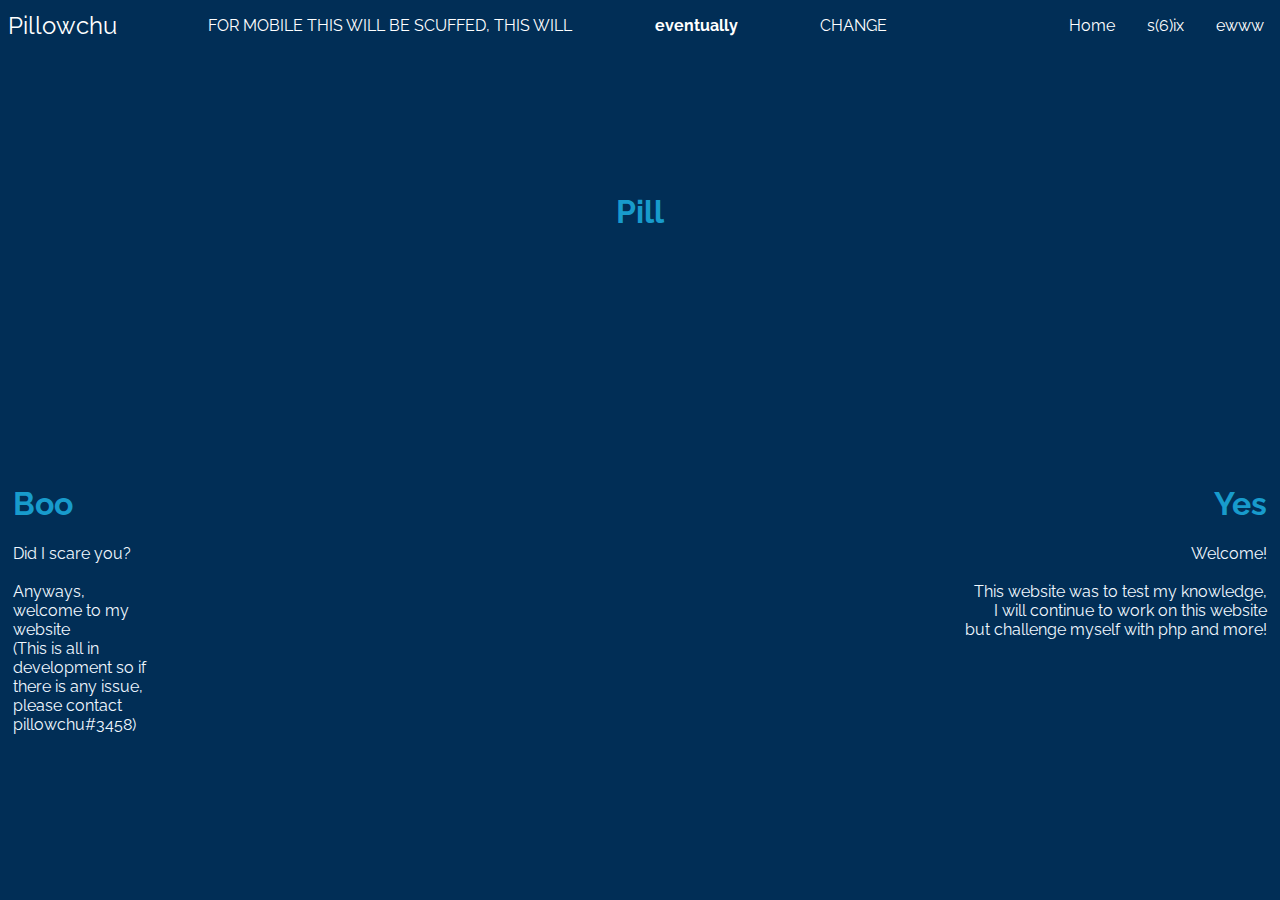
<file: index.html>
<!DOCTYPE html>
<html lang="en">

<head>
    <meta charset="UTF-8">
    <meta http-equiv="X-UA-Compatible" content="IE=edge">
    <meta name="viewport" content="width=device-width, initial-scale=1.0">
    <title>Home | Pillowchu</title>
    <link rel="icon" href="resources/image/Kanye_West_at_the_2009_Tribeca_Film_Festival_(crop_2).jpg">
    <!-- Stylesheets -->
    <link href="resources/css/style.css" rel="stylesheet">
    <link href="resources/css/background_styles.css" rel="stylesheet">
    <!-- Scripts -->
    <script src="resources/js/typewrite.js"></script>
    <script srx src="resources/js/script.js"></script>
</head> <!-- END HEAD -->


<body>
    <nav class="navbar">
        <div class="brand-title">Pillowchu</div>
        FOR MOBILE THIS WILL BE SCUFFED, THIS WILL<b>eventually</b>CHANGE
        <a href="#" class="toggle-button">
            <span class="bar"></span>
            <span class="bar"></span>
            <span class="bar"></span>
        </a>
        <div class="navbar-links">
            <ul>
                <li><a href="#">Home</a></li>
                <li><a href="s(6)ix.html">s(6)ix</a></li>
                <li><a href="turd.html">ewww</a></li>
            </ul>
        </div>

    </nav>

    <header id="banner">
        <h1>
            <p href="" class="typewrite" data-period="2000"
                data-type='[ "Pillowchu", "2 men kissing (real)", "I 💗 hot dads", "kaiden is gay" ]'>
                <span class="wrap"></span>
            </p>
        </h1>
    </header>
    <div id="content">
        <h1>indego</h1>
    </div>

    <div class="text">
        <div class="txt1">
            <h1>Boo</h1>
            <p>Did I scare you?<br><br>Anyways, welcome to my website <br>(This is all in development so if there is any
                issue, please contact pillowchu#3458)</p>
        </div>
        <div class="texts">
            <div class="txt1">
                <h1>Yes</h1>
                <!--Put to the right (please ihate this flex)-->
                <p>Welcome!<br><br>This website was to test my knowledge,<br> I will
                    continue to work on this
                    website <br>but challenge myself with php and more!</p>
            </div>
        </div>
    </div>
    </div>


</body>

</html>
</file>
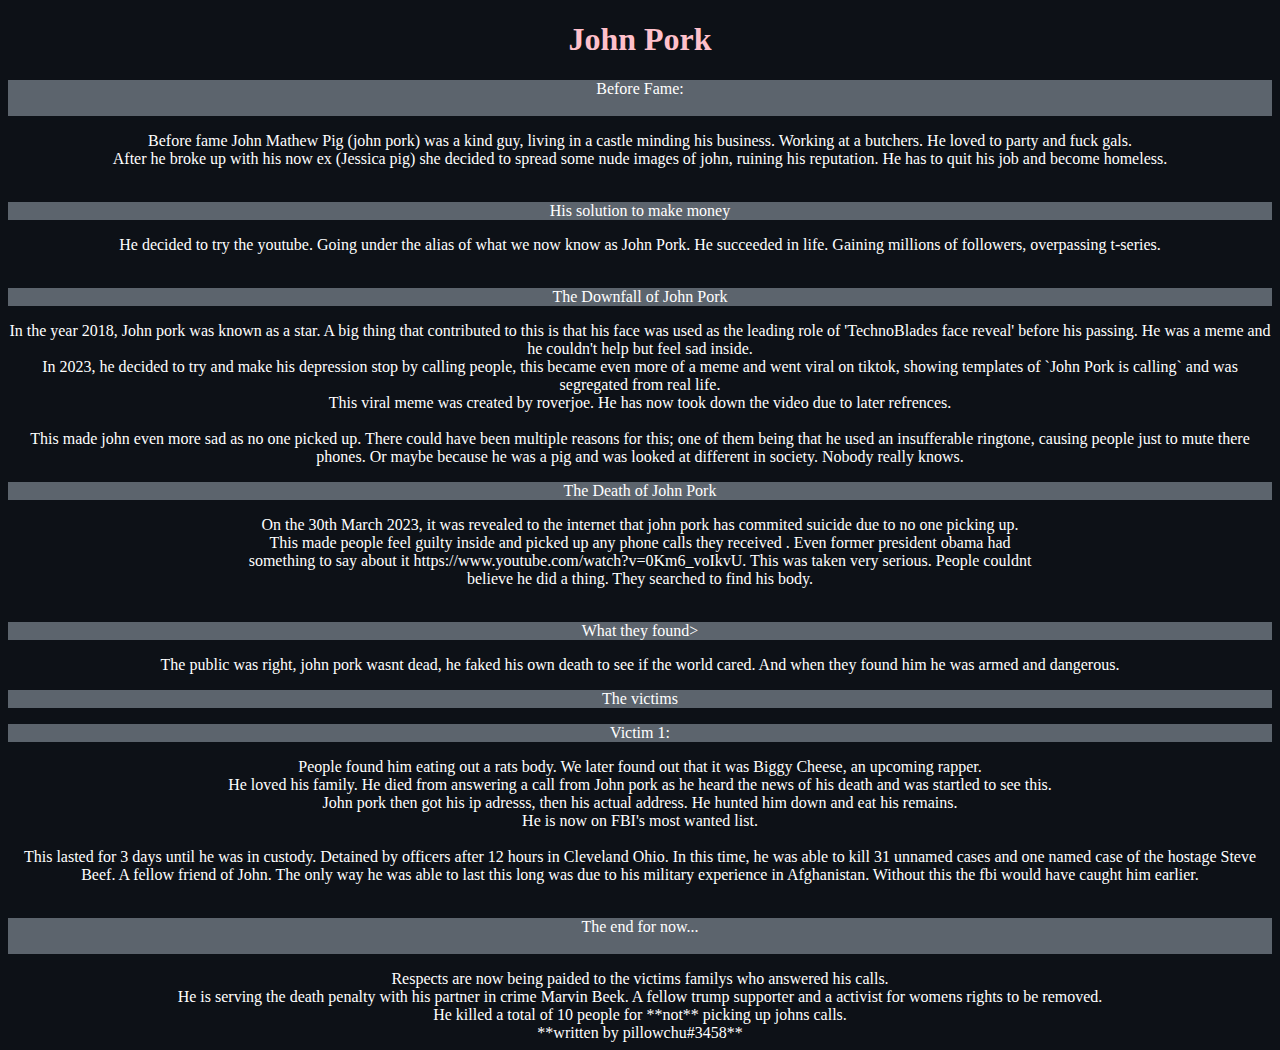
<file: confession.html>
<!DOCTYPE html>
<html lang="en">

<head>
  <meta charset="UTF-8">
  <meta http-equiv="X-UA-Compatible" content="IE=edge">
  <meta name="viewport" content="width=device-width, initial-scale=1.0">
  <title>Document</title>
  <link href="johnpork.css" rel="stylesheet">
</head>
<p>
<h1>John Pork</h1>
<p>Before Fame:<br><br></p>

Before fame John Mathew Pig (john pork) was a kind guy, living in a castle minding his business. Working at a butchers.
He loved to party and fuck gals. <br>After he broke up with his now ex (Jessica pig) she decided to spread some nude
images of john, ruining his reputation. He has to quit his job and become homeless.

<br><br>
<p>His solution to make money<br></p>

He decided to try the youtube. Going under the alias of what we now know as John Pork. He succeeded in life. Gaining
millions of followers, overpassing t-series.

<br><br>
<p>The Downfall of John Pork<br></p>

In the year 2018, John pork was known as a star. A big thing that contributed to this is that his face was used as the
leading role of 'TechnoBlades face reveal' before his passing. He was a meme and he couldn't help but feel sad inside.
<br>In 2023, he decided to try and make his depression stop by calling people, this became even more of a meme and went
viral on tiktok, showing templates of `John Pork is calling` and was segregated from real life.<br> This viral meme was
created by roverjoe. He has now took down the video due to later refrences.<br><br>

This made john even more sad as no one picked up. There could have been multiple reasons for this; one of them being
that he used an insufferable ringtone, causing people just to mute there phones. Or maybe because he was a pig and was
looked at different in society. Nobody really knows.

<p>The Death of John Pork<br></p>

On the 30th March 2023, it was revealed to the internet that john pork has commited suicide due to no one picking up.<br>
This made people feel guilty inside and picked up any phone calls they received . Even former president obama had<br>
something to say about it https://www.youtube.com/watch?v=0Km6_voIkvU. This was taken very serious. People couldnt<br>
believe he did a thing. They searched to find his body.<br><br>

<p>What they found><br></p>

The public was right, john pork wasnt dead, he faked his own death to see if the world cared. And when they found him he
was armed and dangerous.

<p>The victims<br></p>
<p>Victim 1:</p>
People found him eating out a rats body. We later found out that it was Biggy Cheese, an upcoming rapper. <br>He loved his
family. He died from answering a call from John pork as he heard the news of his death and was startled to see this.<br>
John pork then got his ip adresss, then his actual address. He hunted him down and eat his remains. <br> He is now on FBI's
most wanted list.
<br><br>
This lasted for 3 days until he was in custody. Detained by officers after 12 hours in Cleveland Ohio. In this time, he
was able to kill 31 unnamed cases and one named case of the hostage Steve Beef. A fellow friend of John. The only way he
was able to last this long was due to his military experience in Afghanistan. Without this the fbi would have caught him
earlier.

<br><br> <p>The end for now...<br><br></p>

Respects are now being paided to the victims familys who answered his calls. <br> He is serving the death penalty with his
partner in crime Marvin Beek. A fellow trump supporter and a activist for womens rights to be removed. <br> He killed a total
of 10 people for **not** picking up johns calls.<br>

**written by pillowchu#3458**

</body>

</html>
</file>
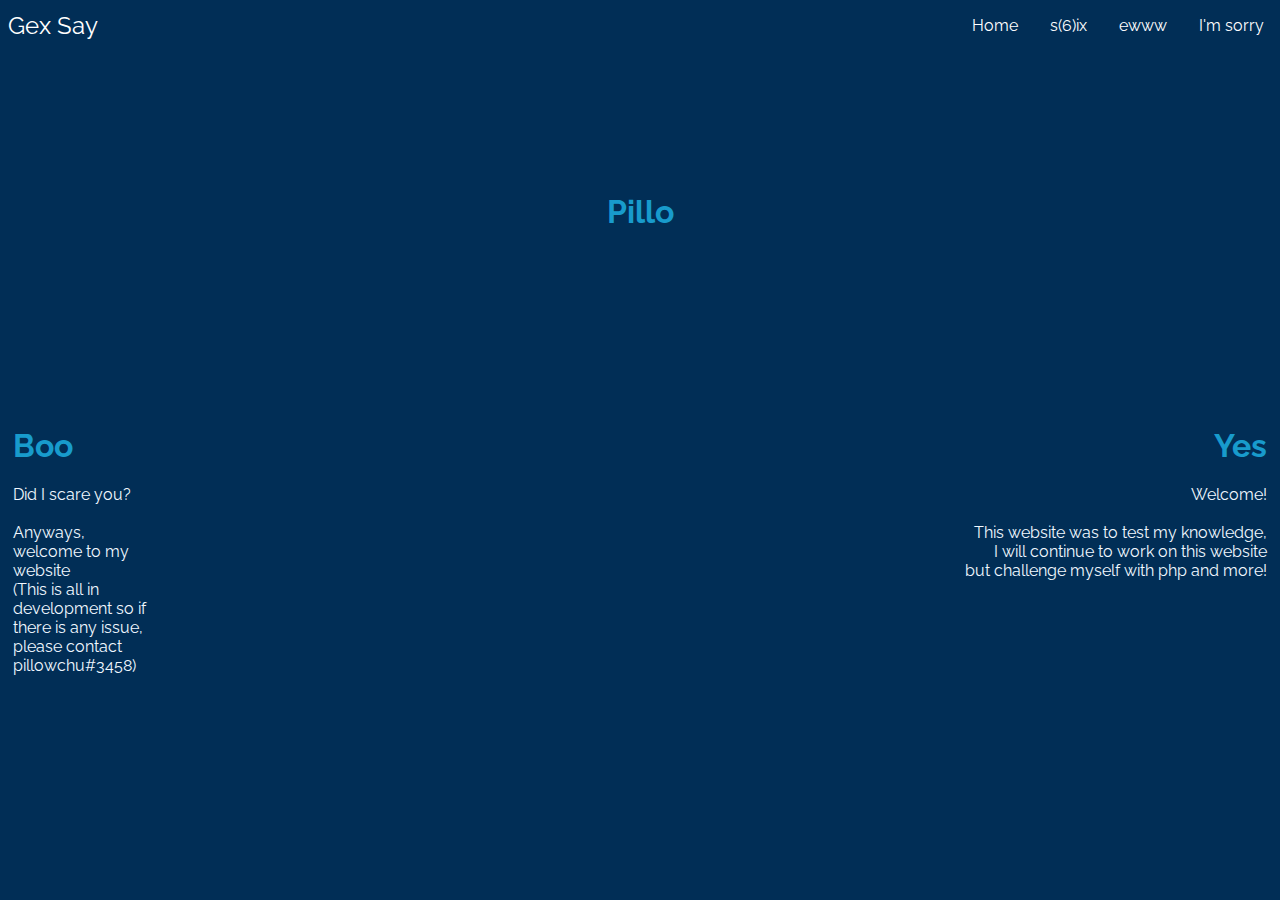
<file: home.html>
<!DOCTYPE html>
<html lang="en">

<head>
    <meta charset="UTF-8">
    <meta http-equiv="X-UA-Compatible" content="IE=edge">
    <meta name="viewport" content="width=device-width, initial-scale=1.0">
    <title>Home | Pillowchu</title>
    <link rel="icon" type="image/x-icon"
        href="/resources/image/Kanye_West_at_the_2009_Tribeca_Film_Festival_(crop_2).jpg">
<meta property="og:title" content="Pillowchu" />
<meta property="og:type" content="website" />
<meta property="og:url" content="https://pillowchu.jketamine.dev" />
<meta property="og:image" content="https://i1.sndcdn.com/artworks-n6Y937wnMjuL2tJa-dbo83g-t500x500.jpg" />
<meta property="og:description" content="Super cool website" />
<meta name="theme-color" content="#189bcc">
    <!-- Stylesheets -->
    <link href="resources/css/style.css" rel="stylesheet">
    <link href="resources/css/background_styles.css" rel="stylesheet">
    <!-- Scripts -->
    <script src="resources/js/typewrite.js" defer></script>
    <script src="resources/js/script.js" defer></script>
</head> <!-- END HEAD -->


<body>
    <nav class="navbar">
        <div class="brand-title">Gex Say</div>
        <a id="toggle-button">
            <span class="bar"></span>
            <span class="bar"></span>
            <span class="bar"></span>
        </a>
        <div class="navbar-links">
            <ul>
                <li><a href="#">Home</a></li>
                <li><a href="s(6)ix.html">s(6)ix</a></li>
                <li><a href="turd.html">ewww</a></li>
                <li><a href="confession.html">I'm sorry</a></li>
            </ul>
        </div>

    </nav>

    <header id="banner">
        <h1>
            <p href="" class="typewrite" data-period="2000"
                data-type='[ "Pillowchu",  "I 💗 hot dads", "2 dollars", "pillowchu#3458" ]'>
                <span class="wrap"></span>
            </p>
        </h1>
    </header>
    <div id="content">
        <h1></h1>
    </div>

    <div class="text">
        <div class="txt1">
            <h1>Boo</h1>
            <p>Did I scare you?<br><br>Anyways, welcome to my website <br>(This is all in development so if there is any
                issue, please contact pillowchu#3458)</p>
        </div>
        <div class="texts">
            <div class="txt1">
                <h1>Yes</h1>
                <p>Welcome!<br><br>This website was to test my knowledge,<br> I will
                    continue to work on this
                    website <br>but challenge myself with php and more!</p>
            </div>
            </div>
        </div>
    </div>
    </div>

        
</div>
</div>

</body>

</html>
</file>
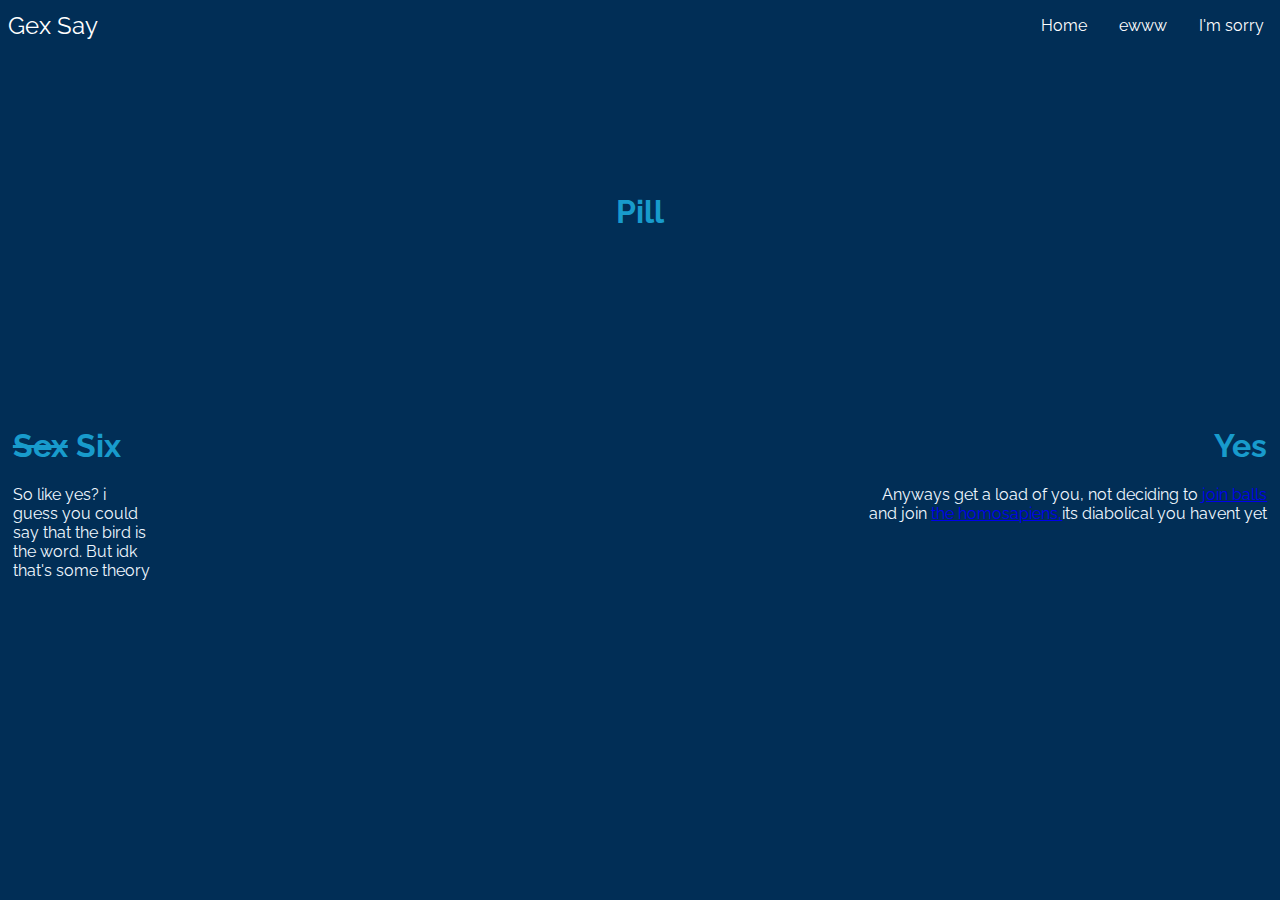
<file: s(6)ix.html>
<!DOCTYPE html>
<html lang="en">

<head>
    <meta charset="UTF-8">
    <meta http-equiv="X-UA-Compatible" content="IE=edge">
    <meta name="viewport" content="width=device-width, initial-scale=1.0">
    <title>Six | Pillowchu</title>
    <link rel="image" href="resources/image/Kanye_West_at_the_2009_Tribeca_Film_Festival_(crop_2).jpg">
    <!-- Stylesheets -->
    <link href="resources/css/style.css" rel="stylesheet">
    <link href="resources/css/background_styles.css" rel="stylesheet">
    <!-- Scripts -->
    <script src="resources/js/typewrite.js"></script>
    <script src="resources/js/script.js" defer></script>
</head> <!-- END HEAD -->


<body>
    <nav class="navbar">
        <div class="brand-title">Gex Say</div>
        <a id="toggle-button">
            <span class="bar"></span>
            <span class="bar"></span>
            <span class="bar"></span>
        </a>
        <div class="navbar-links">
            <ul>
                <li><a href="home.html">Home</a></li>
                <li><a href="turd.html">ewww</a></li>
                <li><a href="confession.html">I'm sorry</a></li>
            </ul>
        </div>

    </nav>

    <header id="banner">
        <h1>
            <p href="" class="typewrite" data-period="2000"
            data-type='[ "Pillowchu",  "I 💗hot dads", "2 dollars" ]'>
                <!--kaiden called kian gay and i believe kaiden is gay so the twins are gay for context-->
                <span class="wrap"></span>
            </p>
        </h1>
    </header>
    <div id="content">
        <h1></h1>

    </div>

    <div class="text">
        <div class="txt1">
            <h1><s>Sex</s>  Six</h1>
            <p>So like yes? i guess you could say that the bird is the word. But idk that's some theory</p>
        </div>
        <div class="texts">
            <div class="txt1">
                <h1>Yes</h1>
                <p>Anyways get a load of you, not deciding to <a href="https://discord.gg/balls3">join balls</a><br> and join <a href="https://discord.gg/K6wGTxxrmU">the homosapiens,</a>its diabolical you havent yet</a>
                    
                 </p>
            </div>
        </div>
    </div>
    </div>


</body>

</html>
</file>
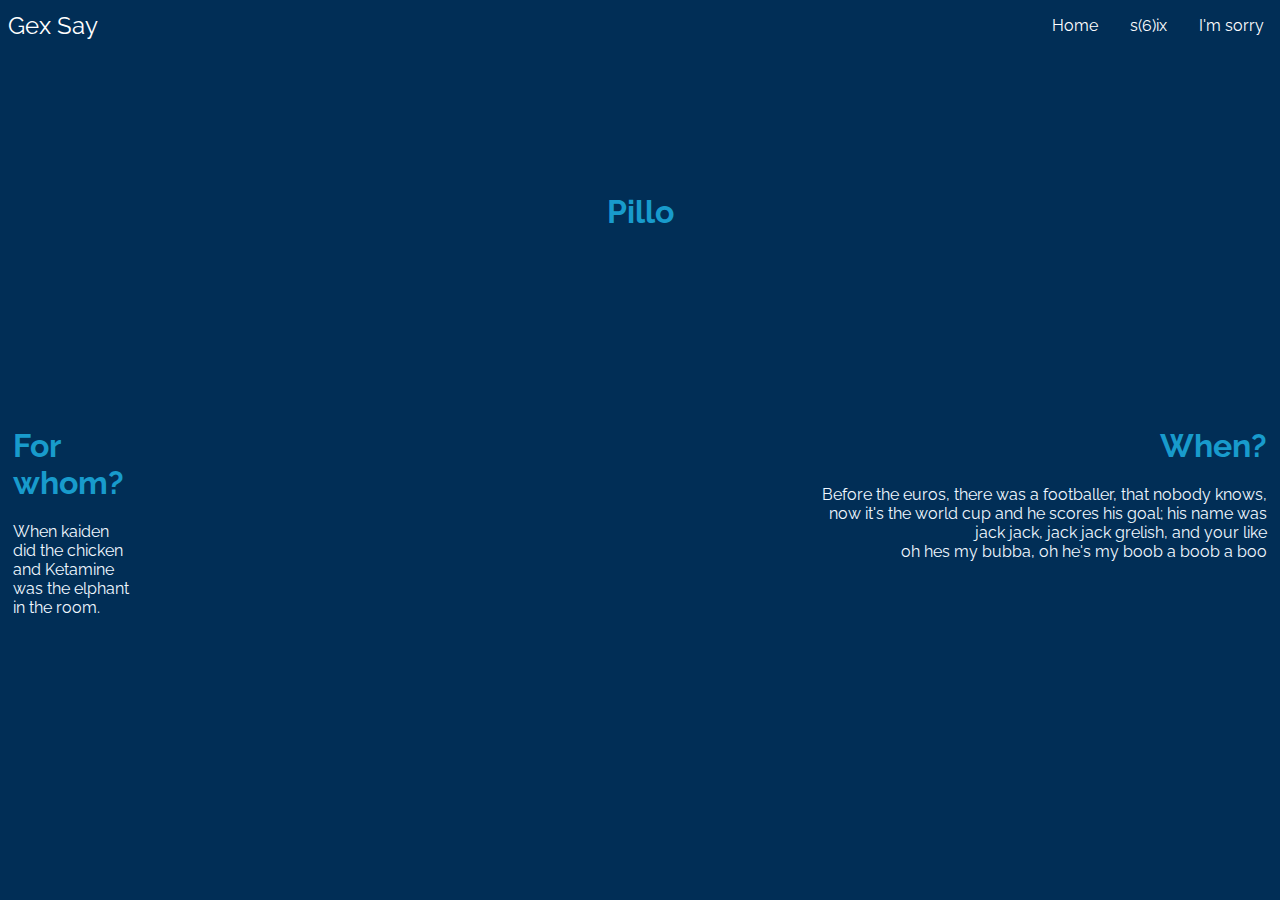
<file: turd.html>
<!DOCTYPE html>
<html lang="en">

<head>
    <meta charset="UTF-8">
    <meta http-equiv="X-UA-Compatible" content="IE=edge">
    <meta name="viewport" content="width=device-width, initial-scale=1.0">
    <title>EWWWW | Pillowchu</title>
    <link rel="image" href="resources/image/Kanye_West_at_the_2009_Tribeca_Film_Festival_(crop_2).jpg">
    <!-- Stylesheets -->
    <link href="resources/css/style.css" rel="stylesheet">
    <link href="resources/css/background_styles.css" rel="stylesheet">
    <!-- Scripts -->
    <script src="resources/js/typewrite.js"></script>
    <script src="resources/js/script.js" defer></script>
</head> <!-- END HEAD -->


<body>
    <nav class="navbar">
        <div class="brand-title">Gex Say</div>
        <a id="toggle-button">
            <span class="bar"></span>
            <span class="bar"></span>
            <span class="bar"></span>
        </a>
        <div class="navbar-links">
            <ul>
                <li><a href="home.html">Home</a></li>
                <li><a href="s(6)ix.html">s(6)ix</a></li>
                <li><a href="confession.html">I'm sorry</a></li>
            </ul>
        </div>

    </nav>

    <header id="banner">
        <h1>
            <p href="" class="typewrite" data-period="2000"
                data-type='[ "Pillowchu",  "I 💗 hot dads", "2 dollars  " ]'>
                <!--kaiden called kian gay and i believe kaiden is gay so the twins are gay for context-->
                <span class="wrap"></span>
            </p>
        </h1>
    </header>
    <div id="content">
        <h1></h1>
    </div>

    <div class="text">
        <div class="txt1">
            <h1>For whom?</h1>
            <p>When kaiden did the chicken and Ketamine was the elphant in the room.</p>
        </div>
        <div class="texts">
            <div class="txt1">
                <h1>When?</h1>
                <p>Before the euros, there was a footballer, that nobody knows,<br> now it's the world cup and he scores his
                    goal; his name was <br>jack jack, jack jack grelish, and your like <br>oh hes my bubba, oh he's my boob a
                    boob a boo</p>
            </div>
        </div>
    </div>
    </div>


</body>

</html>
</file>
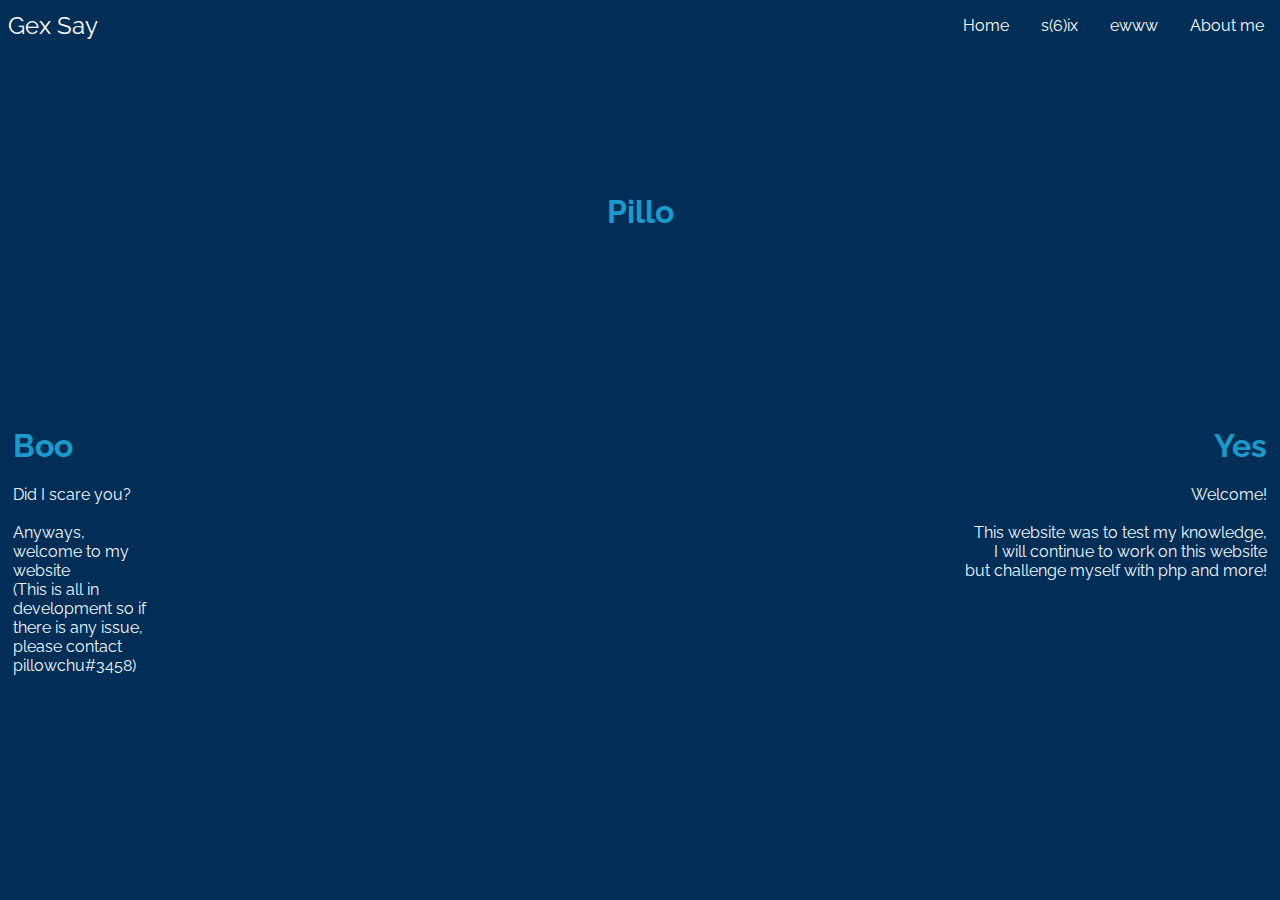
<file: yes.html>
<!DOCTYPE html>
<html lang="en">

<head>
    <meta charset="UTF-8">
    <meta http-equiv="X-UA-Compatible" content="IE=edge">
    <meta name="viewport" content="width=device-width, initial-scale=1.0">
    <title>Home | Pillowchu</title>
    <link rel="image" href="resources/image/Kanye_West_at_the_2009_Tribeca_Film_Festival_(crop_2).jpg">
    <!-- Stylesheets -->
    <link href="resources/css/style.css" rel="stylesheet">
    <link href="resources/css/background_styles.css" rel="stylesheet">
    <!-- Scripts -->
    <script src="resources/js/typewrite.js"></script>
    <script src="resources/js/script.js" defer></script>
</head> <!-- END HEAD -->


<body>
    <nav class="navbar">
        <div class="brand-title"><a href="#"></a>Gex Say</div>
        <a id="toggle-button">
            <span class="bar"></span>
            <span class="bar"></span>
            <span class="bar"></span>
        </a>
        <div class="navbar-links">
            <ul>
                <li><a href="#">Home</a></li>
                <li><a href="s(6)ix.html">s(6)ix</a></li>
                <li><a href="turd.html">ewww</a></li>
                <li><a href="about-me.php">About me</a></li>
            </ul>
        </div>

    </nav>

    <header id="banner">
        <h1>
            <p href="" class="typewrite" data-period="2000"
                data-type='[ "Pillowchu", "2 men kissing (real)", "I 💗 hot dads", "the twins are gay" ]'>
                <!--kaiden called kian gay and i believe kaiden is gay so the twins are gay for context-->
                <span class="wrap"></span>
            </p>
        </h1>
    </header>
    <div id="content">
        <h1></h1>
    </div>

    <div class="text">
        <div class="txt1">
            <h1>Boo</h1>
            <p>Did I scare you?<br><br>Anyways, welcome to my website <br>(This is all in development so if there is any
                issue, please contact pillowchu#3458)</p>
        </div>
        <div class="texts">
            <div class="txt1">
                <h1>Yes</h1>
                <p>Welcome!<br><br>This website was to test my knowledge,<br> I will
                    continue to work on this
                    website <br>but challenge myself with php and more!</p>
            </div>
        </div>
    </div>
    </div>


</body>

</html>
</file>
<file: resources/css/style.css>
* {
  box-sizing: border-box;
}

body {
  margin: 0;
  padding: 0;
  justify-content: space-between;

}

.navbar {
  display: flex;
  position: relative;
  justify-content: space-between;
  align-items: center;
  background-color: #012E56;
  color: white;
}

.brand-title {
  font-size: 1.5rem;
  margin: .5rem;
  text-decoration: none;
  color: white !important;
}
.col-span-2 {
  grid-column:span 2/span 2
 }
 .py-3 {
  padding-top:.75rem;
  padding-bottom:.75rem
 }
 .text-center {
  text-align:center
 }
 .w-full {
  width:100%
 }

.navbar-links {
  height: 100%;
}

.navbar-links ul {
  display: flex;
  margin: 0;
  padding: 0;
}

.navbar-links li {
  list-style: none;
}

.navbar-links li a {
  display: block;
  text-decoration: none;
  color: white;
  padding: 1rem;
}

.navbar-links li:hover {
  background-color: #189bcc;
}

#toggle-button {
  position: absolute;
  top: .75rem;
  right: 1rem;
  display: none;
  flex-direction: column;
  justify-content: space-between;
  width: 30px;
  height: 21px;
}

#toggle-button .bar {
  height: 3px;
  width: 100%;
  background-color: white;
  border-radius: 10px;
}

@media (max-width: 800px) {
  .navbar {
    flex-direction: column;
    align-items: flex-start;
  }

  #toggle-button {
    display: flex;
  }

  .navbar-links {
    display: none;
    width: 100%;
  }

  .navbar-links ul {
    width: 100%;
    flex-direction: column;
  }

  .navbar-links ul li {
    text-align: center;
  }

  .navbar-links ul li a {
    padding: .5rem 1rem;
  }

  .navbar-links.active {
    display: flex;
  }
}
#banner {
  background-position: center;
  background-repeat: no-repeat;
   background-image: url('https://media.discordapp.net/attachments/926172814220857395/1073956263274221670/IMG_4202.png'); /*an image */
  background-size: cover;;
  display: flex;
  align-items: center;
  justify-content: center;
  height: 20em;
  
}

#banner h1 {
  color: #189bcc;
  font-size: 2em;

}

#content {
  max-width: 100px;
  margin-left: auto;
margin-right: auto;
text-align: left;
top: 40px;
position: relative;



}
#content>h1 {
  color: transparent !important;
}
#content>p {
  color: black;
  display: none;
}
@media only screen and (max-width: 768px) {
  #content > p{
    display: block;
    color: black;
  }
}
.text {
  display: flex;
  padding: 1%;
  color: aliceblue;
}

.whoami {
	text-align: center;
	color: white;
}

.whoami h2 {
	color: aliceblue;
}

.text h1 {
  color: #189bcc
}

.text h2 {
  color: #189bcc;
  text-align: right;;
}


.texts {
  width: 400%;
  text-size-adjust: 80%;
  margin: 100 90px;
  color: aliceblue;
  text-align: right;
  text-decoration: none;
  
  
}

@media (max-width: 768px) { 
  .text {
    display: flex;
    text-align: center;
    flex-wrap: wrap;
    color: aliceblue;
  }
}
@media (max-width: 768px) { 
   .texts {
    width: 400%;
    text-size-adjust: 80%;
    margin: 100 90px;
    color: aliceblue;
    text-align: center;;

  }
  .texts h2 {
    color: #189bcc;
    text-align: center;;
  }
}
.dhar-man {
  text-align: center;
}

@media only screen and (max-width: 768px) {
  .dhar-man {
    display: none;
    color: black;
  }
}

.tou {
  text-decoration: none;
  width: 400%;
  text-align: right;
  text-size-adjust: 80%;
  margin: 100 90px;
  color: aliceblue;
}


h3 {
text-align: right;

}

p4 {
  text-align: right;
  
}
</file>
<file: resources/css/background_styles.css>
@import url('https://fonts.googleapis.com/css?family=Raleway');

* {
    font-family: Raleway;
}

html {
    margin: 0;
    padding: 0;
    background-color: #012e56;
}
</file>
<file: johnpork.css>
* {
    background-color: #0d1117;
   color: white;
   text-align: center;
}

h1 {
    color: pink;
    text-align: center;;
}
p {
    
    background-color: #5c646d;
    text-align: center;
}
</file>
